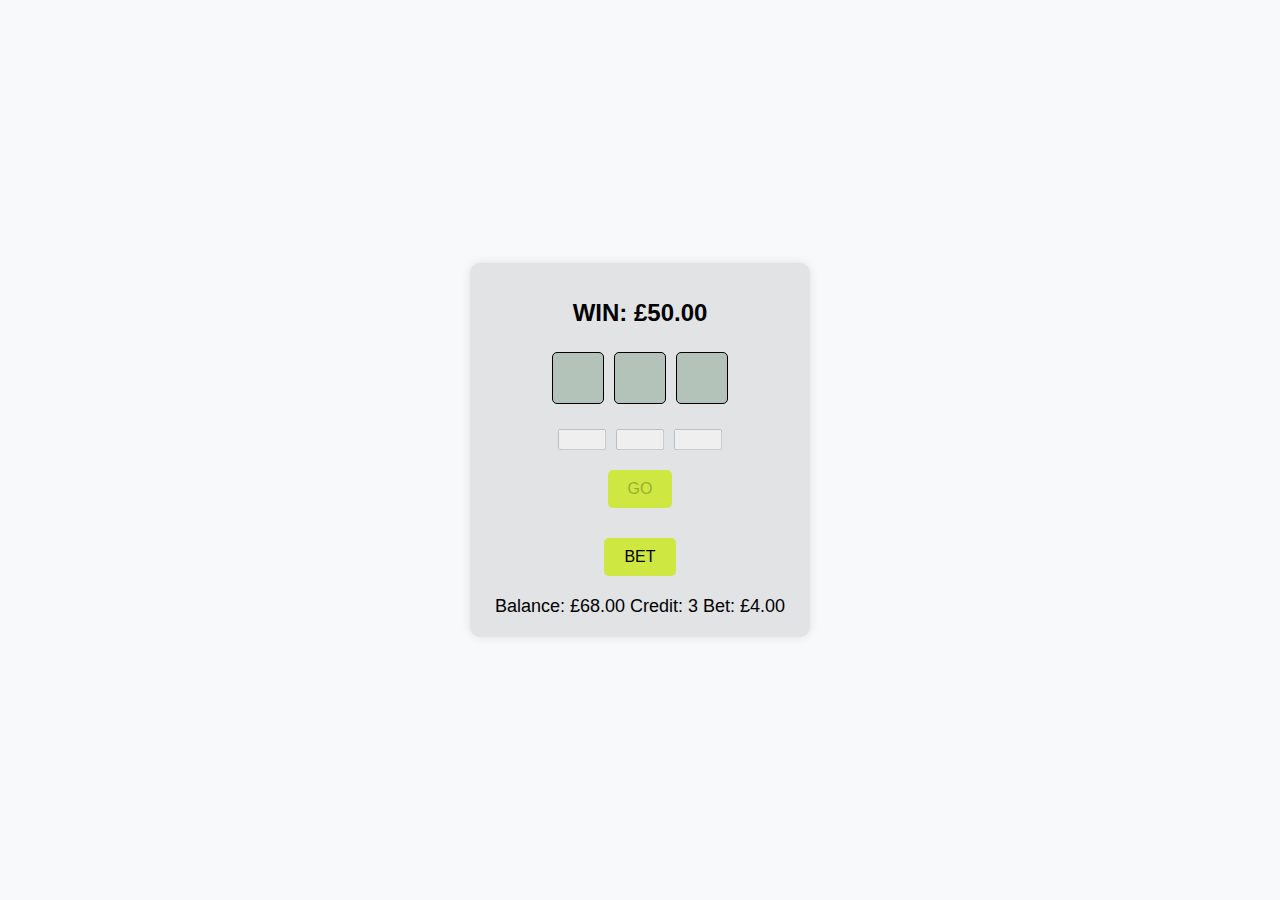
<file: index.html>
<!DOCTYPE html>
<html lang="en">
<head>
    <meta charset="UTF-8">
    <meta name="viewport" content="width=device-width, initial-scale=1.0">
    <title>Guessing Game</title>
    <style>
        body {
            font-family: Arial, sans-serif;
            display: flex;
            justify-content: center;
            align-items: center;
            height: 100vh;
            margin: 0;
            background-color: #f8f9fa;
        }

        .container {
            background-color: #e2e3e5;
            border-radius: 10px;
            padding: 20px;
            text-align: center;
            width: 300px;
            box-shadow: 0 0 10px rgba(0, 0, 0, 0.1);
        }

        h1 {
            font-size: 24px;
            margin-bottom: 20px;
        }

        .row {
            display: flex;
            justify-content: center;
            margin: 10px 0;
        }

        .cell {
            width: 50px;
            height: 50px;
            border: 1px solid #000;
            display: flex;
            justify-content: center;
            align-items: center;
            margin: 5px;
            font-size: 20px;
            cursor: pointer;
            background-color: #CEE741;
            border-radius: 5px;
        }

        .hidden {
            background-color: #b4c3b9;
        }

        .revealed {
            background-color: #c9d2d6;
        }

        #guessForm {
            margin: 20px 0;
        }

        #guessForm input {
            width: 40px;
            margin: 0 5px;
            text-align: center;
        }

        button {
            margin-top: 10px;
            padding: 10px 20px;
            font-size: 16px;
            cursor: pointer;
            background-color: #CEE741;
            border: none;
            border-radius: 5px;
        }

        button:hover {
            background-color: #bcd93b;
        }

        .balance-info {
            margin-top: 20px;
            font-size: 18px;
        }

        .correct {
            background-color: lightgreen;
        }

        .incorrect {
            background-color: lightcoral;
        }

        .keyboard-hidden {
            display: none;
        }

        .keyboard-visible {
            display: flex;
            flex-direction: column;
            align-items: center;
        }
    </style>
</head>
<body>
    <div class="container">
        <h1>WIN: £50.00</h1>
        <div class="row" id="hiddenNumbers">
            <div class="cell hidden" id="hidden1"></div>
            <div class="cell hidden" id="hidden2"></div>
            <div class="cell hidden" id="hidden3"></div>
        </div>
        <form id="guessForm">
            <div class="row">
                <input type="number" id="guess1" min="0" max="5" required disabled>
                <input type="number" id="guess2" min="0" max="5" required disabled>
                <input type="number" id="guess3" min="0" max="5" required disabled>
            </div>
            <button type="submit" disabled>GO</button>
        </form>
        <button id="betButton" onclick="placeBet()">BET</button>
        <div id="keyboard" class="keyboard-hidden">
            <div class="row">
                <div class="cell revealed" onclick="fillInput(0)">0</div>
                <div class="cell revealed" onclick="fillInput(1)">1</div>
                <div class="cell revealed" onclick="fillInput(2)">2</div>
            </div>
            <div class="row">
                <div class="cell revealed" onclick="fillInput(3)">3</div>
                <div class="cell revealed" onclick="fillInput(4)">4</div>
                <div class="cell revealed" onclick="fillInput(5)">5</div>
            </div>
        </div>
        <div class="balance-info">
            Balance: £<span id="balance">68.00</span> Credit: <span id="chances">3</span> Bet: £4.00
        </div>
        <div id="result"></div>
    </div>
    <script>
        let numbers;
        let trialsLeft = 3;
        let balance = 68.00;
        let betPlaced = false;

        function generateNumbers() {
            numbers = [Math.floor(Math.random() * 6), Math.floor(Math.random() * 6), Math.floor(Math.random() * 6)];
            console.log('Generated numbers:', numbers);
        }

        function resetGame() {
            generateNumbers();
            document.getElementById('hidden1').innerText = '';
            document.getElementById('hidden2').innerText = '';
            document.getElementById('hidden3').innerText = '';
            document.getElementById('hidden1').className = 'cell hidden';
            document.getElementById('hidden2').className = 'cell hidden';
            document.getElementById('hidden3').className = 'cell hidden';
            document.getElementById('guess1').value = '';
            document.getElementById('guess2').value = '';
            document.getElementById('guess3').value = '';
            document.getElementById('result').innerText = '';
            document.getElementById('guessForm').querySelector('button[type="submit"]').disabled = true;
            document.getElementById('betButton').disabled = false;
            document.getElementById('guess1').disabled = true;
            document.getElementById('guess2').disabled = true;
            document.getElementById('guess3').disabled = true;
            trialsLeft = 3;
            betPlaced = false;
            document.getElementById('chances').innerText = trialsLeft;
            document.getElementById('keyboard').classList.add('keyboard-hidden');
            document.getElementById('keyboard').classList.remove('keyboard-visible');
        }

        generateNumbers();

        let currentInput = 0;
        const inputs = [document.getElementById('guess1'), document.getElementById('guess2'), document.getElementById('guess3')];

        function fillInput(num) {
            inputs[currentInput].value = num;
            currentInput = (currentInput + 1) % 3;
        }

        function placeBet() {
            if (balance < 4) {
                document.getElementById('result').innerText = "Insufficient balance to place a bet.";
                return;
            }

            balance -= 4;
            document.getElementById('balance').innerText = balance.toFixed(2);
            document.getElementById('guessForm').querySelector('button[type="submit"]').disabled = false;
            document.getElementById('betButton').disabled = true;
            document.getElementById('guess1').disabled = false;
            document.getElementById('guess2').disabled = false;
            document.getElementById('guess3').disabled = false;
            betPlaced = true;
            document.getElementById('keyboard').classList.add('keyboard-visible');
            document.getElementById('keyboard').classList.remove('keyboard-hidden');
        }

        document.getElementById('guessForm').addEventListener('submit', function(event) {
            event.preventDefault();

            if (trialsLeft <= 0) {
                document.getElementById('result').innerText = `No trials left. You've lost the game. The correct numbers were: ${numbers.join(', ')}`;
                return;
            }

            const guess1 = parseInt(document.getElementById('guess1').value);
            const guess2 = parseInt(document.getElementById('guess2').value);
            const guess3 = parseInt(document.getElementById('guess3').value);
            const guesses = [guess1, guess2, guess3];
            
            let correctCount = 0;

            for (let i = 0; i < numbers.length; i++) {
                const cell = document.getElementById(`hidden${i + 1}`);
                if (numbers[i] === guesses[i]) {
                    cell.innerText = guesses[i];
                    cell.classList.remove('hidden');
                    cell.classList.add('revealed', 'correct');
                    correctCount++;
                } else {
                    cell.classList.add('incorrect');
                }
            }

            if (correctCount < 3) {
                trialsLeft--;
            }

            document.getElementById('chances').innerText = trialsLeft;

            if (correctCount === 0) {
                document.getElementById('result').innerText = "All three numbers are wrong!";
            } else if (correctCount < 3) {
                document.getElementById('result').innerText = `${correctCount} out of 3 numbers are correct.`;
            } else {
                document.getElementById('result').innerText = "Congratulations! All three numbers are correct. You've won £50.00!";
                balance += 50;
                document.getElementById('balance').innerText = balance.toFixed(2);
                document.getElementById('guessForm').querySelector('button[type="submit"]').disabled = true;
                document.getElementById('betButton').disabled = false;
                betPlaced = false;
                return;
            }

            if (trialsLeft === 0) {
                document.getElementById('result').innerText += ` No trials left. You've lost the game. The correct numbers were: ${numbers.join(', ')}`;
                document.getElementById('guessForm').querySelector('button[type="submit"]').disabled = true;
                document.getElementById('betButton').disabled = false;
                betPlaced = false;
            }
        });
    </script>
</body>
</html>
</file>
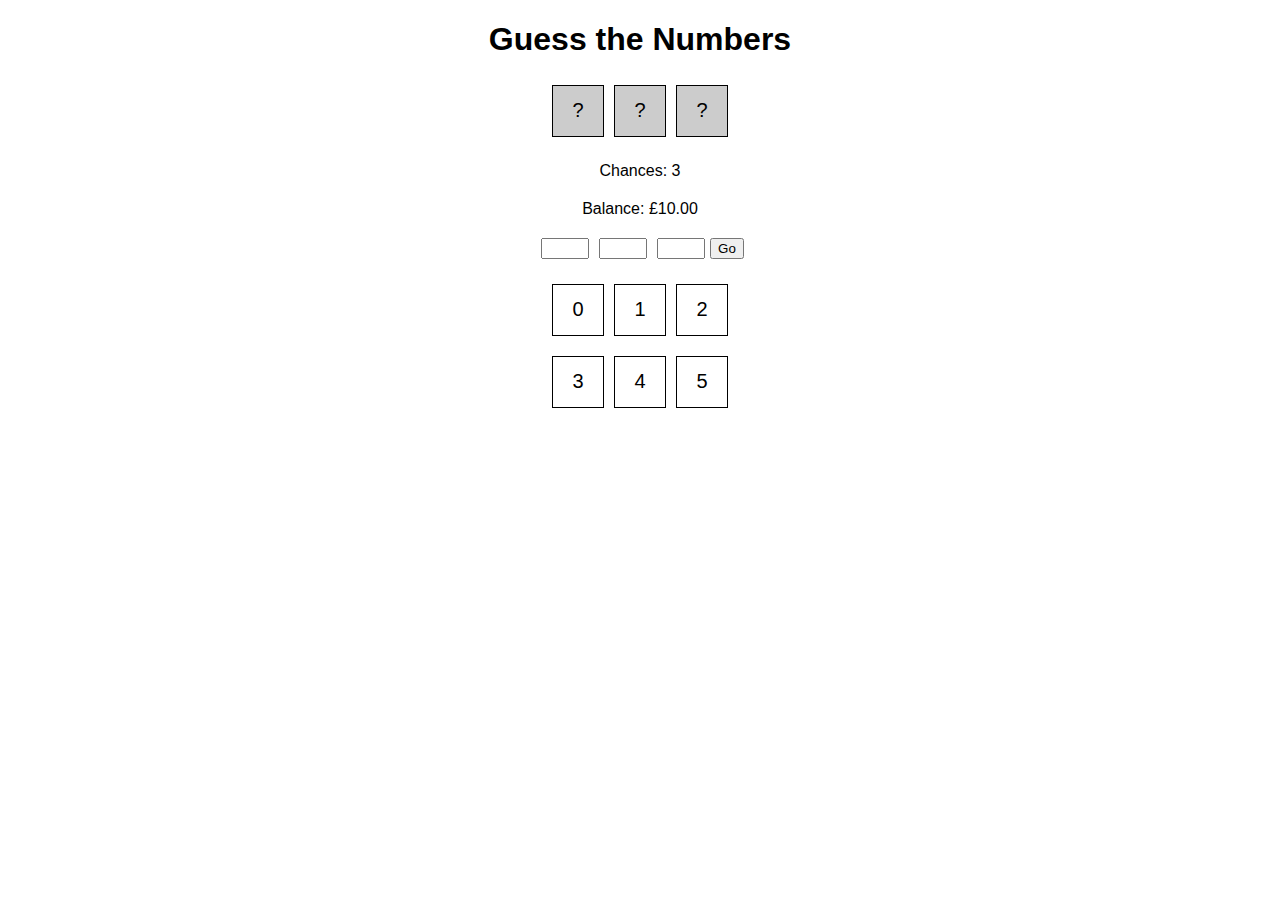
<file: guessu]ing game.html>
<!DOCTYPE html>
<html lang="en">
<head>
    <meta charset="UTF-8">
    <meta name="viewport" content="width=device-width, initial-scale=1.0">
    <title>Guessing Game</title>
    <style>
        body {
            font-family: Arial, sans-serif;
            text-align: center;
            margin-top: 20px;
        }
        .row {
            display: flex;
            justify-content: center;
            margin: 10px 0;
        }
        .cell {
            width: 50px;
            height: 50px;
            border: 1px solid #000;
            display: flex;
            justify-content: center;
            align-items: center;
            margin: 5px;
            font-size: 20px;
        }
        .hidden {
            background-color: #ccc;
        }
        .revealed {
            background-color: #fff;
        }
        .chances {
            margin: 20px;
        }
        .balance {
            margin: 20px;
        }
        #guessForm {
            margin: 20px;
        }
        #guessForm input {
            width: 40px;
            margin: 0 5px;
        }
    </style>
</head>
<body>
    <div class="container">
        <h1>Guess the Numbers</h1>
        <div class="row" id="hiddenNumbers">
            <div class="cell hidden" id="hidden1">?</div>
            <div class="cell hidden" id="hidden2">?</div>
            <div class="cell hidden" id="hidden3">?</div>
        </div>
        <div class="chances">
            Chances: <span id="chances">3</span>
        </div>
        <div class="balance">
            Balance: £<span id="balance">10.00</span>
        </div>
        <form id="guessForm">
            <div class="row">
                <input type="number" id="guess1" min="0" max="9" required>
                <input type="number" id="guess2" min="0" max="9" required>
                <input type="number" id="guess3" min="0" max="9" required>
                <button type="submit">Go</button>
            </div>
        </form>
        <div class="row">
            <div class="cell revealed">0</div>
            <div class="cell revealed">1</div>
            <div class="cell revealed">2</div>
        </div>
        <div class="row">
            <div class="cell revealed">3</div>
            <div class="cell revealed">4</div>
            <div class="cell revealed">5</div>
        </div>
        <div id="result"></div>
    </div>

    <script>
        const num1 = Math.floor(Math.random() * 6);
        const num2 = Math.floor(Math.random() * 6);
        const num3 = Math.floor(Math.random() * 6);
        const numbers = [num1, num2, num3];
        console.log('Generated numbers:', numbers);

        let trialsLeft = 3;
        let balance = 10.00;

        document.getElementById('guessForm').addEventListener('submit', function(event) {
            event.preventDefault();

            if (trialsLeft <= 0) {
                document.getElementById('result').innerText = "No trials left. You've lost the game.";
                return;
            }

            const guess1 = parseInt(document.getElementById('guess1').value);
            const guess2 = parseInt(document.getElementById('guess2').value);
            const guess3 = parseInt(document.getElementById('guess3').value);
            const guesses = [guess1, guess2, guess3];
            
            let correctCount = 0;

            for (let i = 0; i < numbers.length; i++) {
                if (numbers[i] === guesses[i]) {
                    document.getElementById(`hidden${i + 1}`).innerText = guesses[i];
                    document.getElementById(`hidden${i + 1}`).classList.remove('hidden');
                    document.getElementById(`hidden${i + 1}`).classList.add('revealed');
                    correctCount++;
                }
            }

            if (correctCount < 3) {
                trialsLeft--;
                balance -= 4.00;
            }

            document.getElementById('chances').innerText = trialsLeft;
            document.getElementById('balance').innerText = balance.toFixed(2);

            if (correctCount === 0) {
                document.getElementById('result').innerText = "All three numbers are wrong!";
            } else if (correctCount < 3) {
                document.getElementById('result').innerText = `${correctCount} out of 3 numbers are correct.`;
            } else {
                document.getElementById('result').innerText = "All numbers are correct. You've won!";
                document.getElementById('guessForm').querySelector('button').disabled = true;
            }

            if (trialsLeft <= 0 && correctCount < 3) {
                document.getElementById('result').innerText += " No trials left. You've lost the game.";
                document.getElementById('guessForm').querySelector('button').disabled = true;
            }
        });
    </script>
</body>
</html>
</file>
